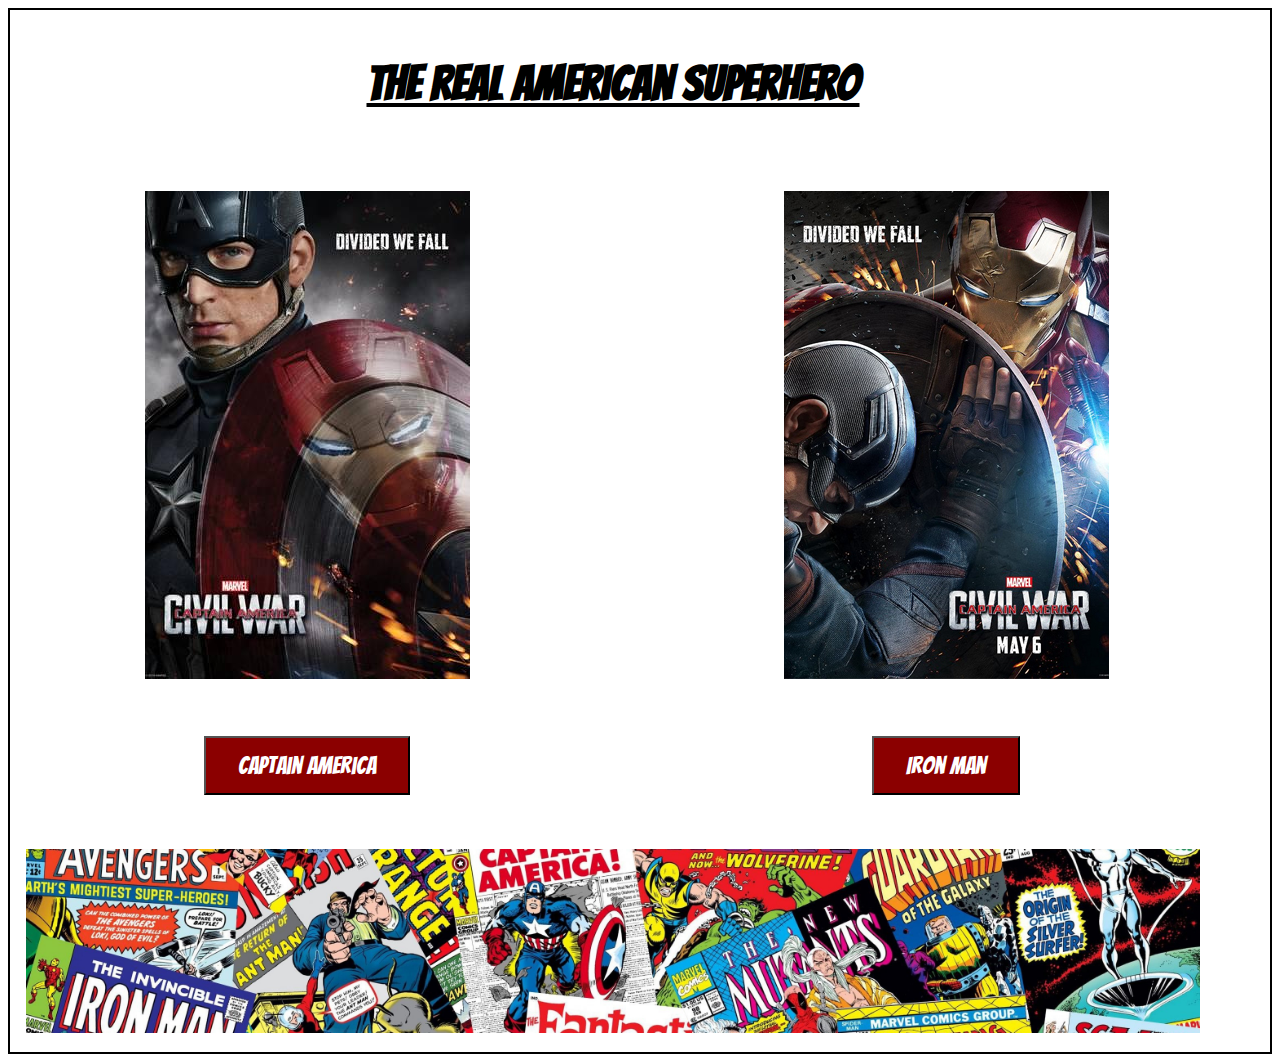
<file: index.html>
<!DOCTYPE html> 
<html>
	<head>
		<link href="stylesheet1.css" type="text/css" rel="stylesheet">
	</head>
	<body>
		<div class="grid">
			<div class="box center colspan6">
				<h1>The Real American Superhero</h1>
			</div>
			<div class="box center colspan3-1">
				<img src="images/captainamerica.jpg">
			</div>
			<div class="box center colspan3-4">
				<img src="images/ironman.jpg">
			</div>
			<div class="box center colspan3-1">
				<a href="https://ryansimpson12.github.io/project4/"><button class="button">Captain America</button></a>
			</div>
			<div class="box center colspan3-4">
				<a href="home.html"><button class="button">Iron Man</button></a>
			</div>
			<div class="box center colspan6">
				<img src="images/comicbar.jpg" width="100%">
			</div>
		</div>
	</body>
</file>
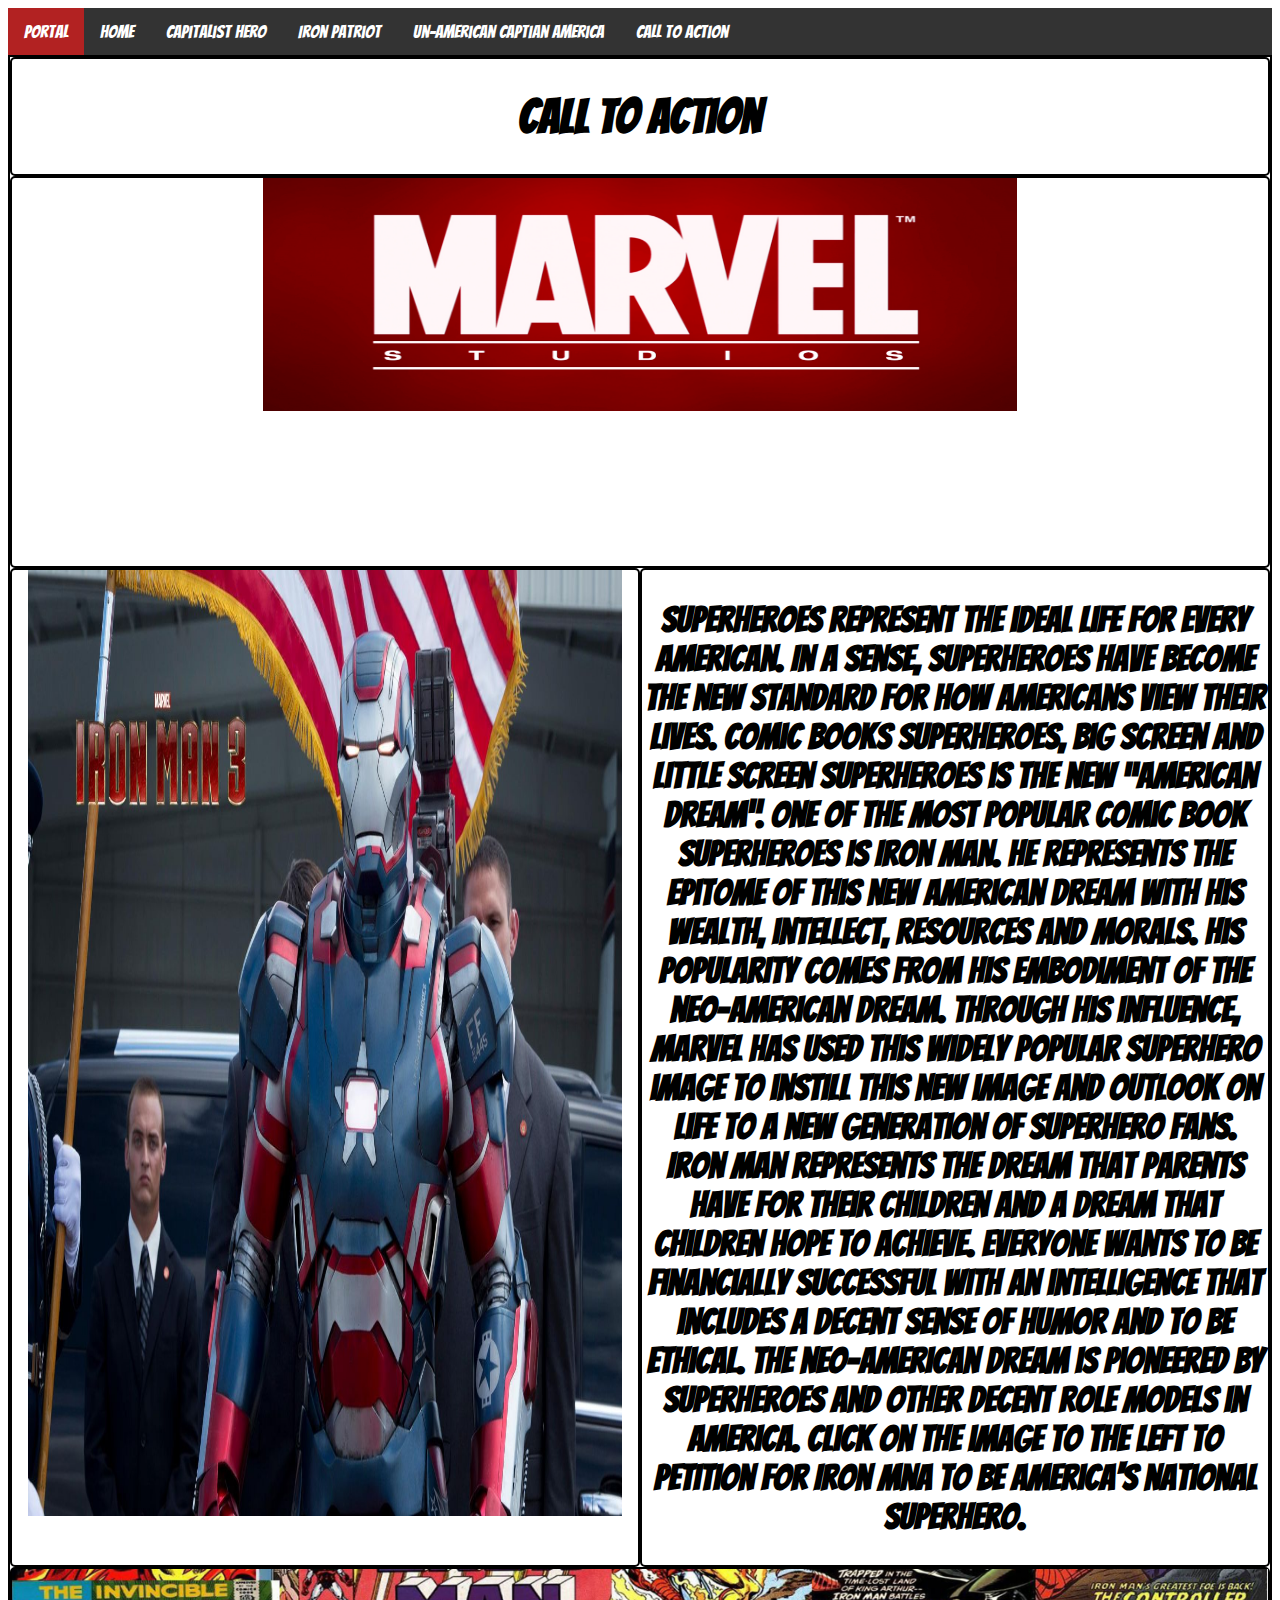
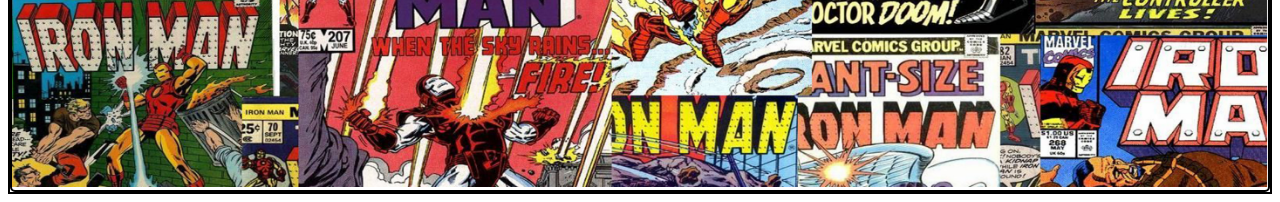
<file: action.html>
<!DOCTYPE html> 
<html>
	<head>
		<link href="stylesheet.css" type="text/css" rel="stylesheet">
	</head>
	<body>
		<ul>
			<li>
				<a class="active" href="index.html">Portal</a>
			</li>
			<li>
				<a href="home.html">Home</a>
			</li>
			<li>
				<a href="content1.html">Capitalist Hero</a>
			</li>
			<li>
				<a href="content2.html">Iron Patriot</a>
			</li>
			<li>
				<a href="content3.html">Un-American Captian America</a>
			</li>
			<li>
				<a href="action.html">Call to Action</a>
			</li>
		</ul>
		<div class="grid">
			<div class="box colspan6">
				<h1>Call to Action</h1>
			</div>
			<div class="box colspan6">
				<img src="images/marvelstudios.jpg" height="60%" width="60%">
			</div>
			<div class="box colspan3-1">
				<a href="https://www.ipetitions.com/petition/the-real-american-superhero" target="_black"><img src="images/americanironman.jpg" height="95%" width="95%"></a>
			</div>
			<div class="box colspan3-4">
				<h2>Superheroes represent the ideal life for every American. In a sense, superheroes have become the new standard for how Americans view their lives. Comic books superheroes, big screen and little screen superheroes is the new “American Dream”. One of the most popular comic book superheroes is Iron Man. He Represents the epitome of this new American dream with his wealth, intellect, resources and morals. His popularity comes from his embodiment of the neo-American dream. Through his influence, Marvel has used this widely popular superhero image to instill this new image and outlook on life to a new generation of superhero fans. Iron Man represents the dream that parents have for their children and a dream that children hope to achieve. Everyone wants to be financially successful with an intelligence that includes a decent sense of humor and to be ethical. The neo-American dream is pioneered by superheroes and other decent role models in America. Click on the image to the left to petition for Iron Mna to be America's national superhero.</h2>
			</div>
			<div class="box center colspan6">
				<img src="images/ironmanbar.jpg" width="100%">
			</div>
		</div>
	</body>
</html>
</file>
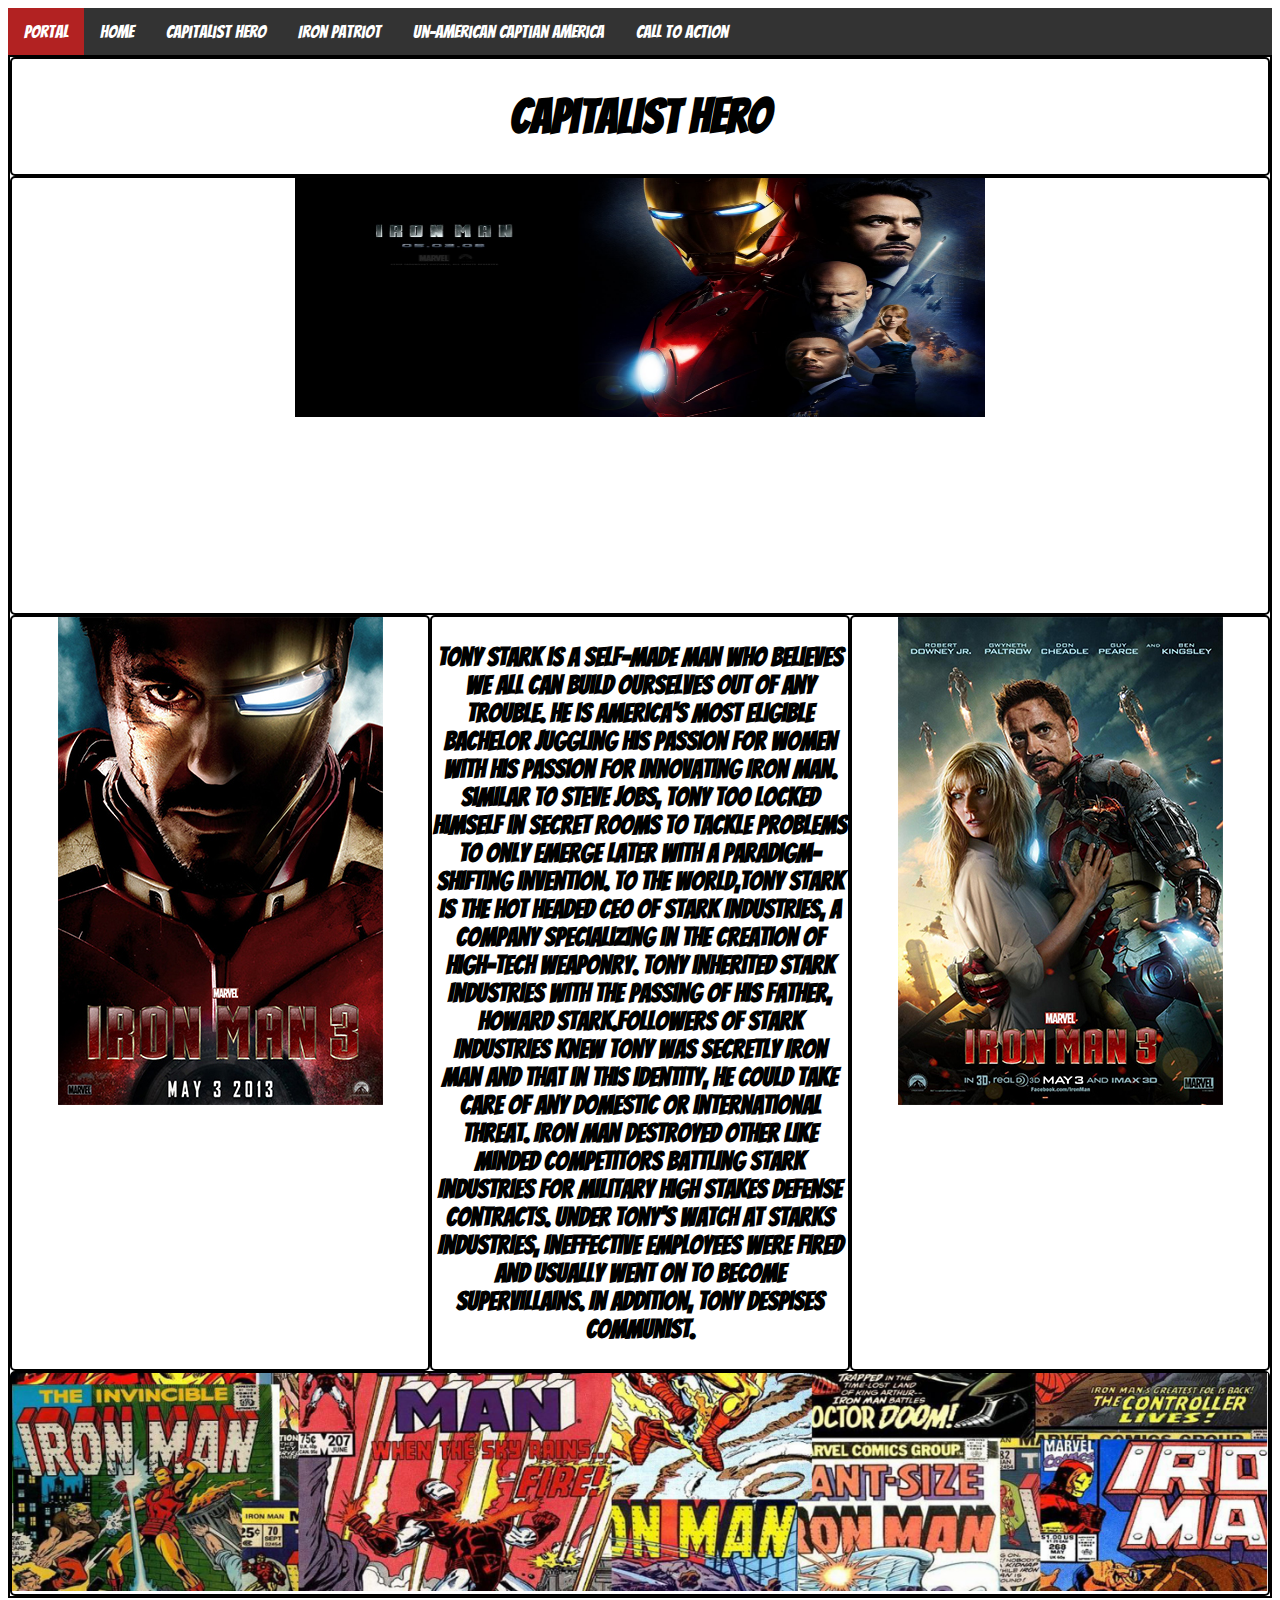
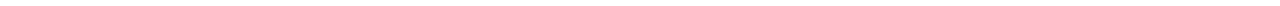
<file: content1.html>
<!DOCTYPE html> 
<html>
	<head>
		<link href="stylesheet.css" type="text/css" rel="stylesheet">
	</head>
	<body>
		<ul>
			<li>
				<a class="active" href="index.html">Portal</a>
			</li>
			<li>
				<a href="home.html">Home</a>
			</li>
			<li>
				<a href="content1.html">Capitalist Hero</a>
			</li>
			<li>
				<a href="content2.html">Iron Patriot</a>
			</li>
			<li>
				<a href="content3.html">Un-American Captian America</a>
			</li>
			<li>
				<a href="action.html">Call to Action</a>
			</li>
		</ul>
		<div class="grid">
			<div class="box colspan6">
				<h1>Capitalist Hero</h1>
			</div>
			<div class="box colspan6">
				<img src="images/ironman1.jpg" height="55%" width="55%">
			</div>
			<div class="box colspan2-1">
				<img src="images/ironmanandtonystark.jpg">
			</div>
			<div class="box colspan2-3">
				<h3>Tony Stark is a self-made man who believes we all can build ourselves out of any trouble. He is America's most eligible bachelor juggling his passion for women with his passion for innovating Iron Man. Similar to Steve Jobs, Tony too locked himself in secret rooms to tackle problems to only emerge later with a paradigm-shifting invention. To the world,Tony Stark is the hot headed CEO of Stark Industries, a company specializing in the creation of high-tech weaponry. Tony inherited Stark Industries with the passing of his father, Howard Stark.Followers of Stark Industries knew Tony was secretly Iron Man and that in this identity, he could take care of any domestic or international threat. Iron Man destroyed other like minded competitors battling Stark Industries for military high stakes defense contracts. Under Tony’s watch at Starks Industries, ineffective employees were fired and usually went on to become supervillains. In addition, Tony despises Communist.</h3>
			</div>
			<div class="box colspan2-5">
				<img src="images/tonystarkandpepper.jpg">
			</div>
			<div class="box center colspan6">
				<img src="images/ironmanbar.jpg" width="100%">
			</div>
		</div>
	</body>
</html>
</file>
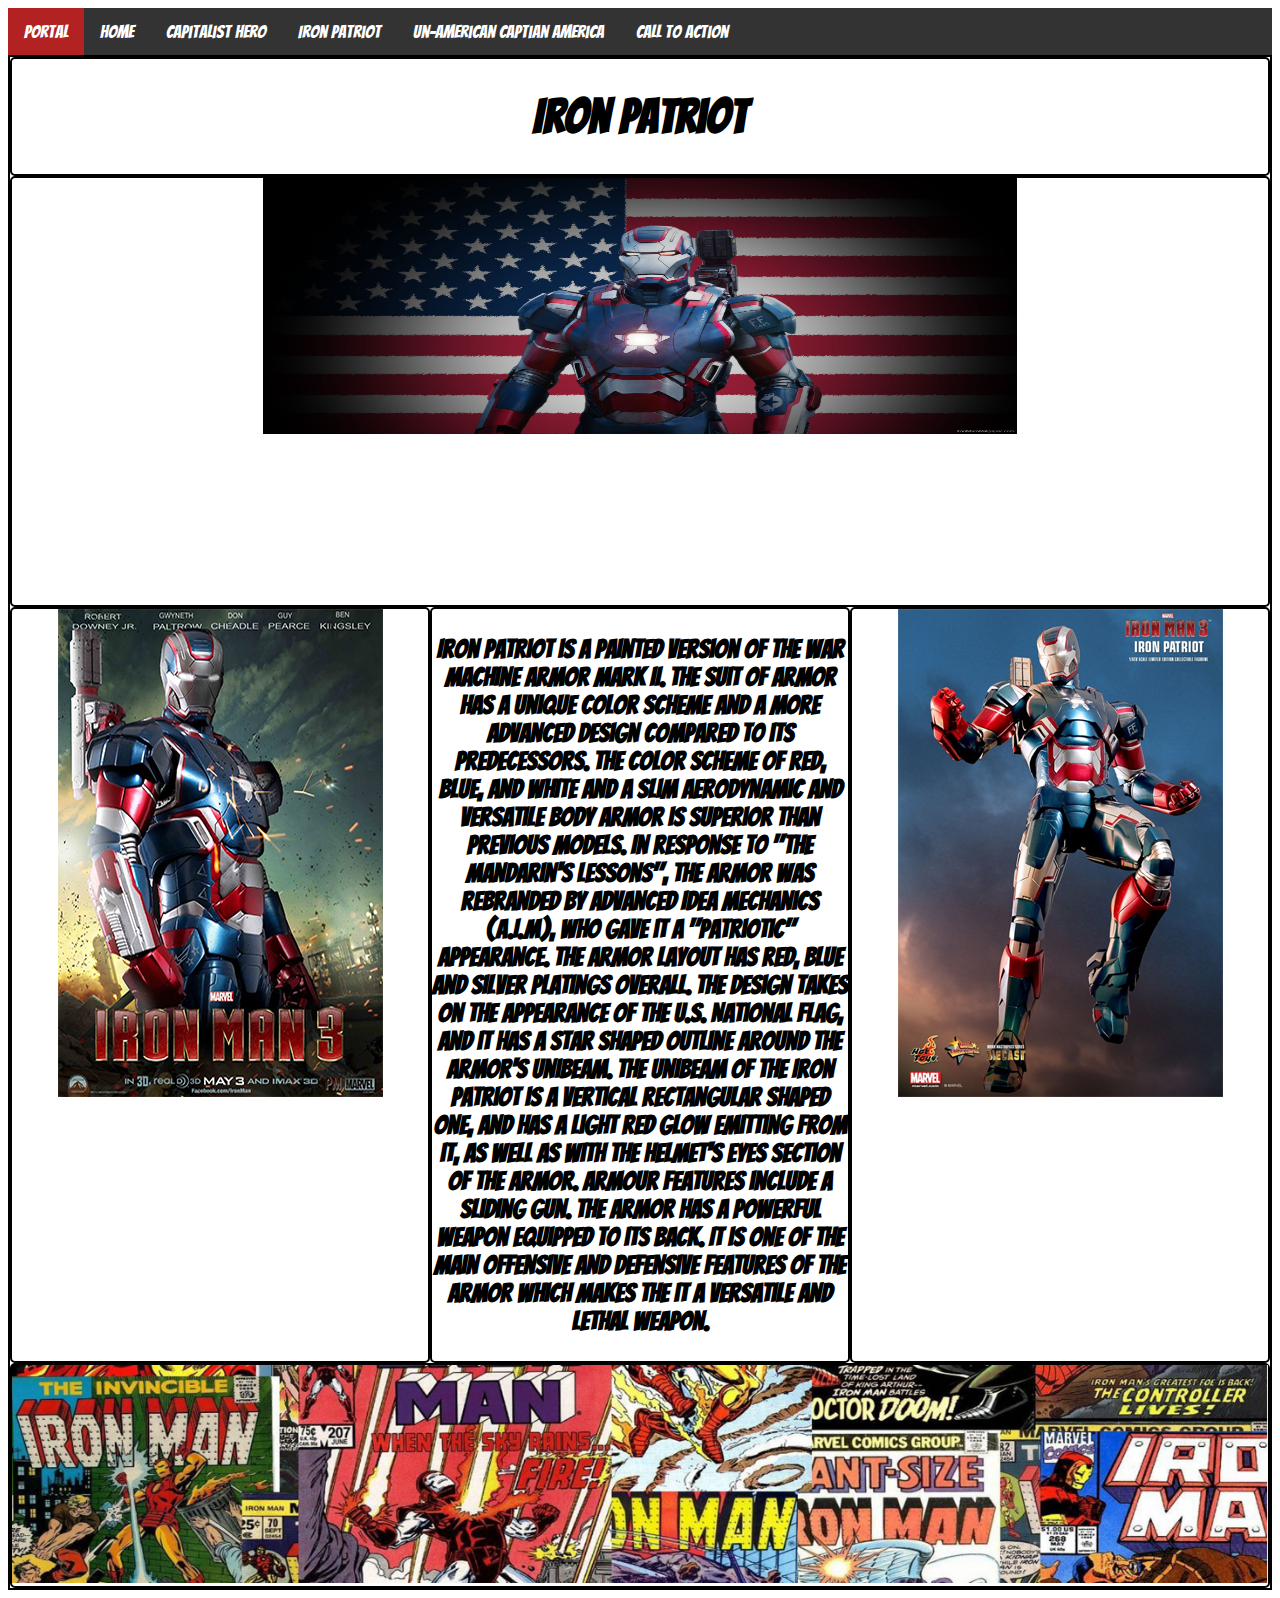
<file: content2.html>
<!DOCTYPE html> 
<html>
	<head>
		<link href="stylesheet.css" type="text/css" rel="stylesheet">
	</head>
	<body>
		<ul>
			<li>
				<a class="active" href="index.html">Portal</a>
			</li>
			<li>
				<a href="home.html">Home</a>
			</li>
			<li>
				<a href="content1.html">Capitalist Hero</a>
			</li>
			<li>
				<a href="content2.html">Iron Patriot</a>
			</li>
			<li>
				<a href="content3.html">Un-American Captian America</a>
				</li>
			<li>
				<a href="action.html">Call to Action</a>
			</li>
		</ul>
		<div class="grid">
			<div class="box colspan6">
				<h1>Iron Patriot</h1>
			</div>
			<div class="box colspan6">
				<img src="images/ironpatriot.jpg" height="60%" width="60%">
			</div>
			<div class="box colspan2-1">
				<img src="images/ironpatriot1.jpg">
			</div>
			<div class="box colspan2-3">
				<h3>Iron Patriot is a painted version of the War Machine Armor Mark II. The suit of armor has a unique color scheme and a more advanced design compared to its predecessors. The color scheme of red, blue, and white and a slim aerodynamic and versatile body armor is superior than previous models. In response to "The Mandarin's Lessons", the armor was rebranded by Advanced Idea Mechanics (A.I.M), who gave it a "patriotic" appearance. The armor layout has red, blue and silver platings overall. The design takes on the appearance of the U.S. National Flag, and it has a star shaped outline around the armor's Unibeam. The Unibeam of the Iron Patriot is a vertical rectangular shaped one, and has a light red glow emitting from it, as well as with the helmet's eyes section of the armor. Armour features include a sliding gun. The armor has a powerful weapon equipped to its back. It is one of the main offensive and defensive features of the armor which makes the it a versatile and lethal weapon.</h3>
			</div>
			<div class="box colspan2-5">
				<img src="images/ironpatriot2.jpg">
			</div>
			<div class="box center colspan6">
				<img src="images/ironmanbar.jpg" width="100%">
			</div>
		</div>
	</body>
</html>
</file>
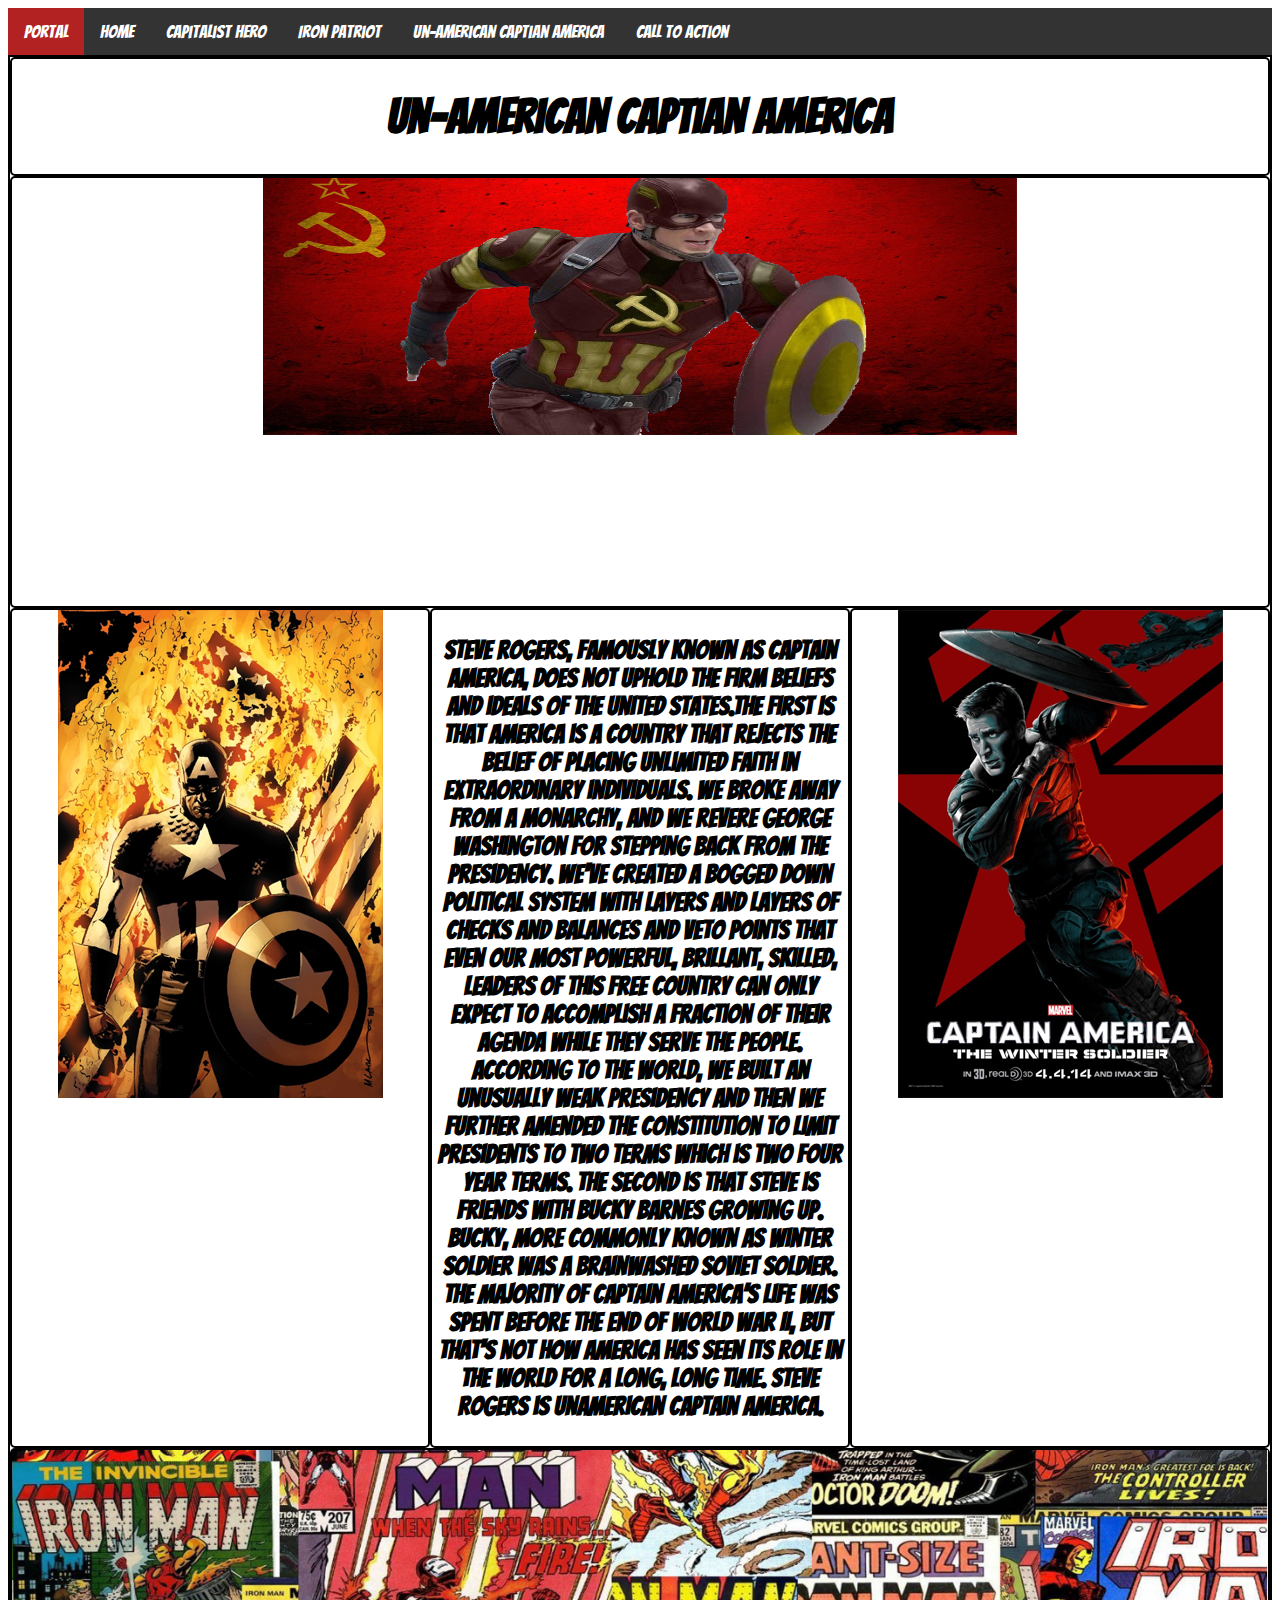
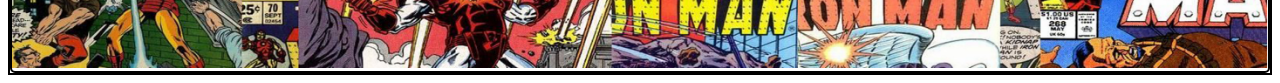
<file: content3.html>
<!DOCTYPE html> 
<html>
	<head>
		<link href="stylesheet.css" type="text/css" rel="stylesheet">
	</head>
	<body>
		<ul>
			<li>
				<a class="active" href="index.html">Portal</a>
			</li>
			<li>
				<a href="home.html">Home</a>
			</li>
			<li>
				<a href="content1.html">Capitalist Hero</a>
				</li>
			<li>
				<a href="content2.html">Iron Patriot</a>
			</li>
			<li>
				<a href="content3.html">Un-American Captian America</a>
			</li>
			<li>
				<a href="action.html">Call to Action</a>
			</li>
		</ul>
		<div class="grid">
			<div class="box colspan6">
				<h1>Un-American Captian America</h1>
			</div>
			<div class="box colspan6">
				<img src="images/captaincommunist.jpg" height="60%" width="60%">
			</div>
			<div class="box colspan2-1">
				<img src="images/captainunamerican.jpg">
			</div>
			<div class="box colspan2-3">
				<h3>Steve Rogers, famously known as Captain America, does not uphold the firm beliefs and ideals of the United States.The first is that America is a country that rejects the belief of placing unlimited faith in extraordinary individuals. We broke away from a monarchy, and we revere George Washington for stepping back from the presidency. We've created a bogged down political system with layers and layers of checks and balances and veto points that even our most powerful, brillant, skilled, leaders of this free country can only expect to accomplish a fraction of their agenda while they serve the people. According to the world, we built an unusually weak presidency and then we further amended the Constitution to limit presidents to two terms which is two four year terms. The second is that Steve is friends with Bucky Barnes growing up. Bucky, more commonly known as Winter Soldier was a brainwashed Soviet soldier. The majority of Captain America’s life was spent before the end of World War II, but that's not how America has seen its role in the world for a long, long time. Steve Rogers is Unamerican Captain America.</h3>
			</div>
			<div class="box colspan2-5">
				<img src="images/wintersoldier.jpg">
			</div>
			<div class="box center colspan6">
				<img src="images/ironmanbar.jpg" width="100%">
			</div>
		</div>
	</body>
</html>
</file>
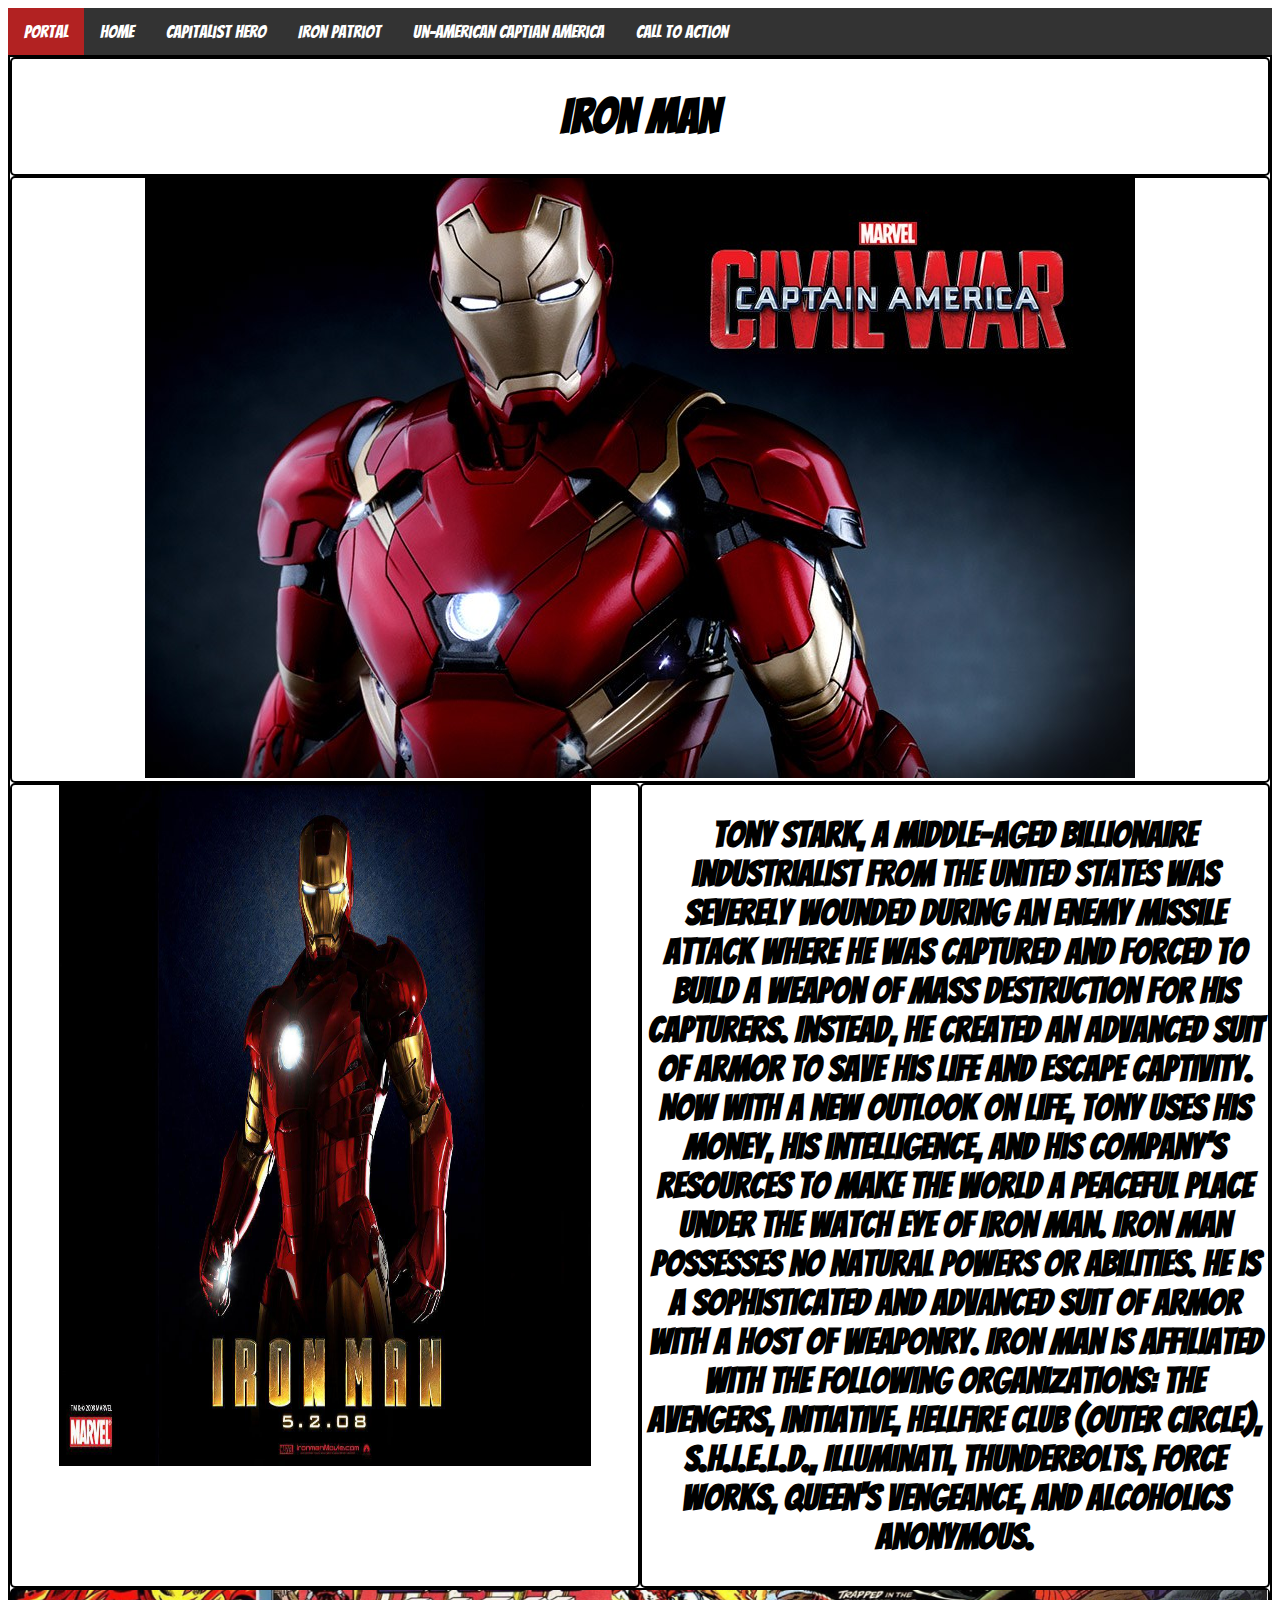
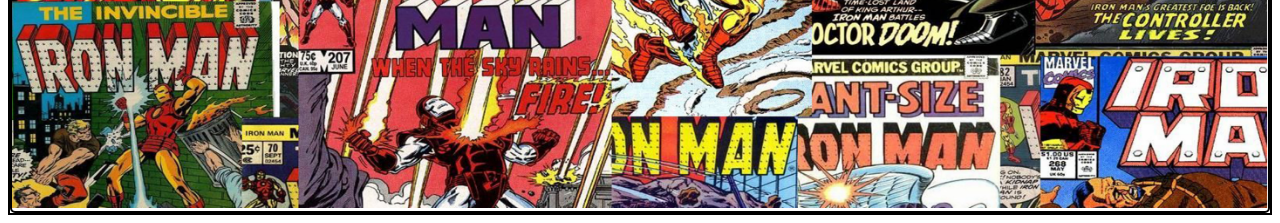
<file: home.html>
<!DOCTYPE html> 
<html>
	<head>
		<link href="stylesheet.css" type="text/css" rel="stylesheet">
	</head>
	<body>
		<ul>
			<li>
				<a class="active" href="index.html">Portal</a>
			</li>
			<li>
				<a href="home.html">Home</a>
			</li>
			<li>
				<a href="content1.html">Capitalist Hero</a>
			</li>
			<li>
				<a href="content2.html">Iron Patriot</a>
			</li>
			<li>
				<a href="content3.html">Un-American Captian America</a>
			</li>
			<li>
				<a href="action.html">Call to Action</a>
			</li>
			</ul>
			<div class="grid">
				<div class="box colspan6">
					<h1>Iron Man</h1>
				</div>
				<div class="box colspan6">
					<img src="images/civilwar.jpg">
				</div>
				<div class="box colspan3-1">
					<img src="images/ironmanmovie1.jpg" height="85%" width="85%">
				</div>
				<div class="box colspan3-4">
					<h2>Tony Stark, a middle-aged billionaire industrialist from the United States was severely wounded during an enemy missile attack where he was captured and forced to build a weapon of mass destruction for his capturers. Instead, he created an advanced suit of armor to save his life and escape captivity. Now with a new outlook on life, Tony uses his money, his intelligence, and his company’s resources to make the world a peaceful place under the watch eye of Iron Man. Iron Man possesses no natural powers or abilities. He is a sophisticated and advanced suit of armor with a host of weaponry. Iron Man is affiliated with the following organizations: The Avengers, Initiative, Hellfire Club (outer circle), S.H.I.E.L.D., Illuminati, Thunderbolts, Force Works, Queen's Vengeance, and Alcoholics Anonymous.</h2>
				</div>
				<div class="box colspan6">
					<img src="images/ironmanbar.jpg" width="100%">
				</div>
			</div>
		</div>
	</body>
</html>
</file>
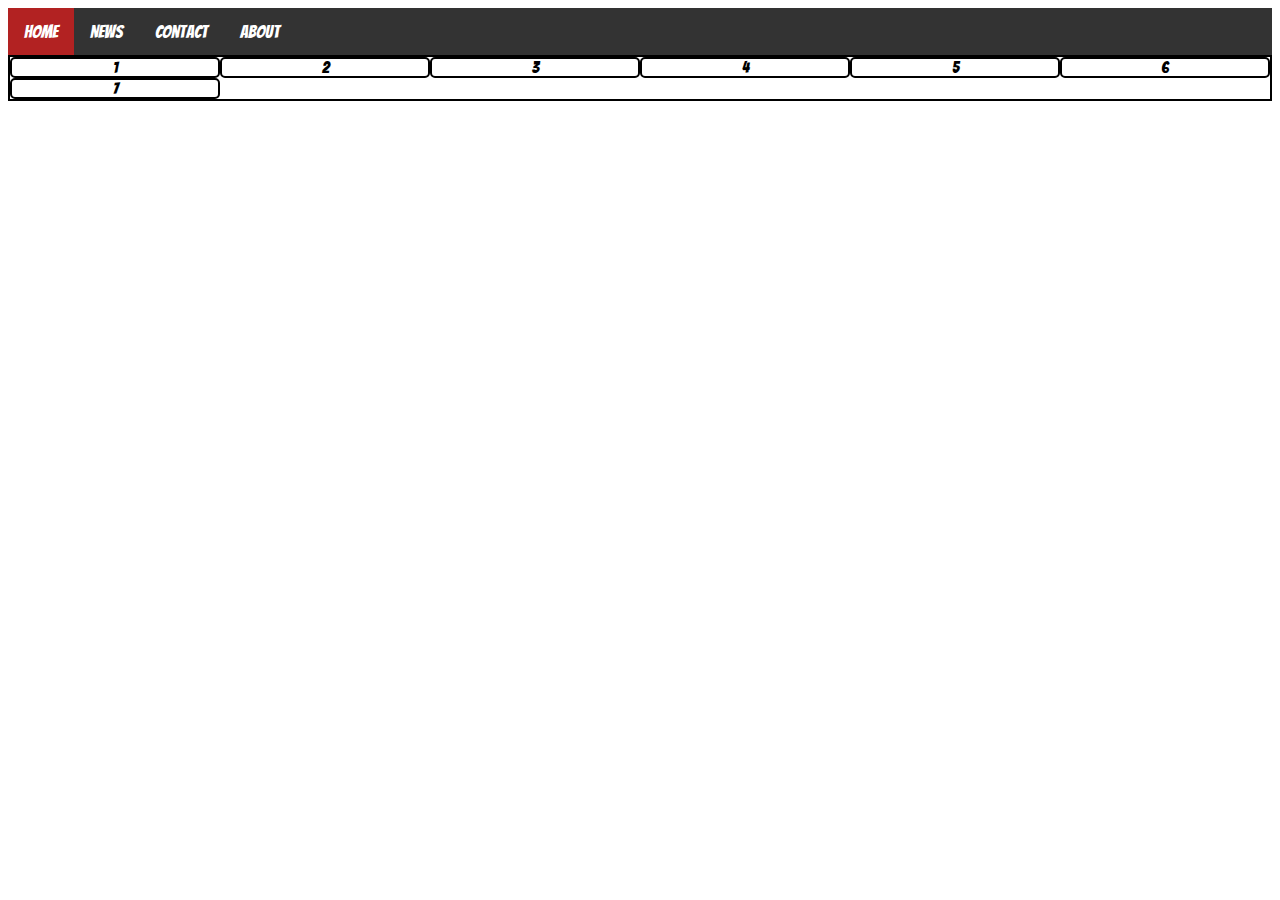
<file: un-americancaptianamerica.html>
<!DOCTYPE html> 
<html>
	<head>
		<link href="stylesheet.css" type="text/css" rel="stylesheet">
	</head>
	<body>
		<ul>
			<li><a class="active" href="#home">Home</a></li>
			<li><a href="#news">News</a></li>
			<li><a href="#contact">Contact</a></li>
			<li><a href="#about">About</a></li>
		</ul>
		<div class="grid">
			<div class="box a">1</div>
			<div class="box b">2</div>
			<div class="box c">3</div>
			<div class="box d">4</div>
			<div class="box e">5</div>
			<div class="box f">6</div>
			<div class="box f">7</div>
		</div>
	</body>
</html>
</file>
<file: stylesheet1.css>
body {
}

ul {
    list-style-type: none;
    margin: 0;
    padding: 0;
    overflow: hidden;
    background-color: #333;
}

li {
    float: left;
}

li a {
    display: block;
    color: white;
	font-family: "Bangers";
	font-size: 18px;
    text-align: center;
    padding: 14px 16px;
    text-decoration: none;
}

li a:hover:not(.active) {
    background-color: #111;
}

.active {
    background-color: #B22222;
}

.button {
    background-color: #8B0000;
    color: white;
    padding: 15px 32px;
    text-align: center;
    display: inline-block;
	font-family: "Bangers";
    font-size: 24px;
    margin: 4px 2px;
}

.grid {
	display: grid;
	border: 2px black solid;
	grid-template-columns: repeat(6, 1fr);
	grid-gap: 2vh;
}
.box {
	color: black;
	font-family: "Bangers";
    text-align: center;
	padding: 1em;
}

.colspan6{
	grid-column-start: 1;
	grid-column-end: span 6;
}

.colspan3-1 {
	grid-column-start: 1;
	grid-column-end: span 3;
}

.colspan3-4 {
	grid-column-start: 4;
	grid-column-end: span 6;
}

.colspan2-1 {
	grid-column-start: 1;
	grid-column-end: span 2;
}

.colspan2-3 {
	grid-column-start: 3;
	grid-column-end: span 2;
}

.colspan2-5 {
	grid-column-start: 5;
	grid-column-end: span 2;
}
h1 {
	font-size: 48px;
	text-decoration: underline;
}

h2 {
	font-size: 36px;
}

h3 {
	font-size: 26px;
}
@font-face {
	font-family: "Bangers";
	src: url("Bangers-Regular.ttf");
}
</file>
<file: stylesheet.css>
body {
	backgroud: url("images/.jpg");
}

ul {
    list-style-type: none;
    margin: 0;
    padding: 0;
    overflow: hidden;
    background-color: #333;
}

li {
    float: left;
}

li a {
    display: block;
    color: white;
	font-family: "Bangers";
	font-size: 18px;
    text-align: center;
    padding: 14px 16px;
    text-decoration: none;
}

li a:hover:not(.active) {
    background-color: #111;
}

.active {
    background-color: #B22222;
}

.button {
    background-color: #8B0000;
    color: white;
    padding: 15px 32px;
    text-align: center;
    display: inline-block;
	font-family: "Bangers";
    font-size: 24px;
    margin: 4px 2px;
}

.grid {
	display: grid;
	border: 2px black solid;
	grid-template-columns: repeat(6, 1fr)
}
.box {
	color: black;
	font-family: "Bangers";
    text-align: center;
    border-radius: 5px;
    border: 2px black solid;
}

.colspan6{
	grid-column-start: 1;
	grid-column-end: span 6;
}

.colspan3-1 {
	grid-column-start: 1;
	grid-column-end: span 3;
}

.colspan3-4 {
	grid-column-start: 4;
	grid-column-end: span 6;
}

.colspan2-1 {
	grid-column-start: 1;
	grid-column-end: span 2;
}

.colspan2-3 {
	grid-column-start: 3;
	grid-column-end: span 2;
}

.colspan2-5 {
	grid-column-start: 5;
	grid-column-end: span 2;
}
h1 {
	font-size: 48px;
}

h2 {
	font-size: 36px;
}

h3 {
	font-size: 26px;
}
@font-face {
	font-family: "Bangers";
	src: url("Bangers-Regular.ttf");
}
</file>
